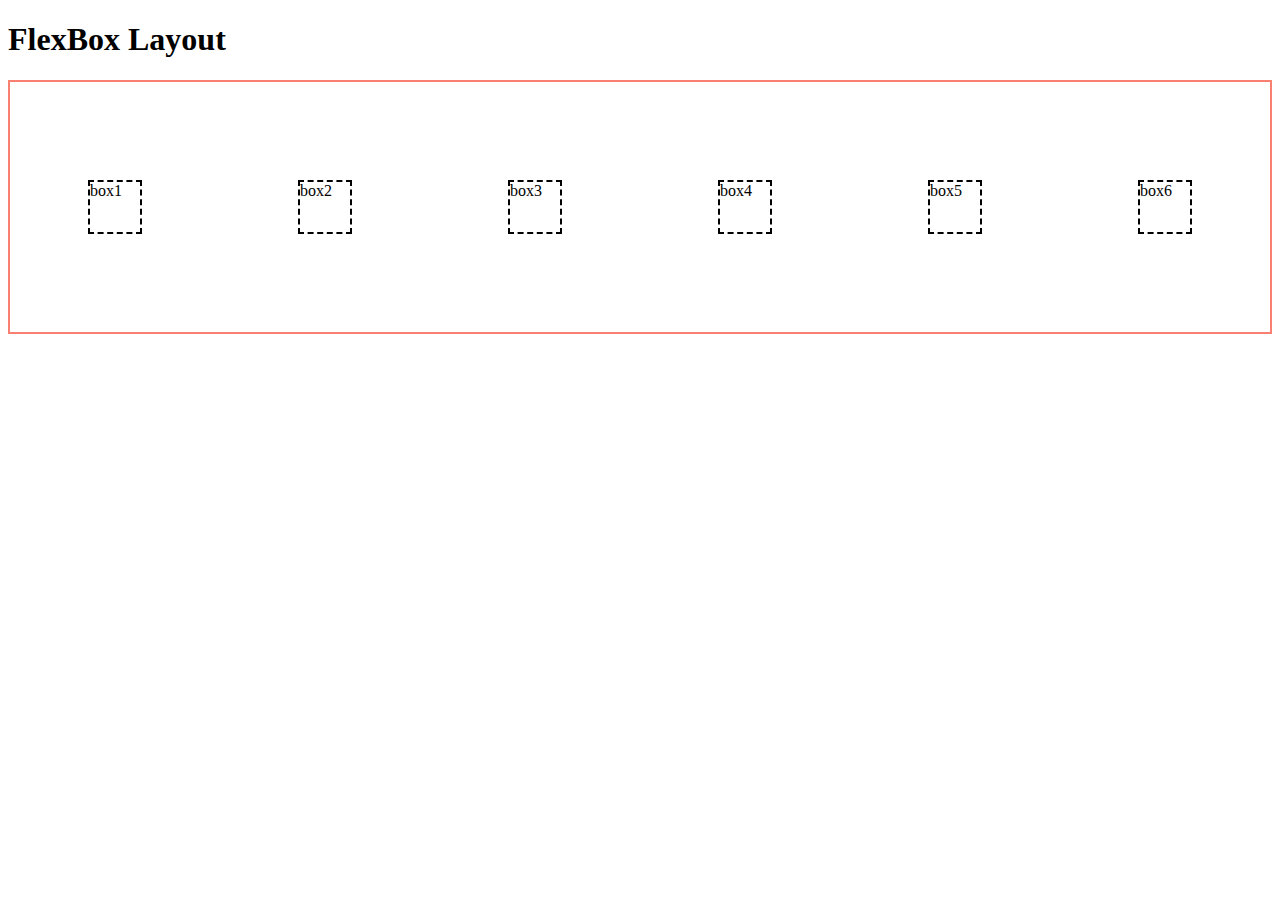
<file: index.html>
<!DOCTYPE html>
<html lang="en">
<head>
    <meta charset="UTF-8">
    <meta name="viewport" content="width=device-width, initial-scale=1.0">
    <title>FlexBox</title>
    <style>
        .container{
            height: 250px;
            border: 2px solid salmon;
            display: flex;
            justify-content: space-around;
            align-items: center;
            flex-wrap: wrap;
        }
        .box{
            width: 50px;
            height: 50px;
            border: 2px dashed black;
        }
    </style>
</head>
<body>
    <h1>FlexBox Layout</h1>
    <div class="container">
        <div class="box">box1</div>
        <div class="box">box2</div>
        <div class="box">box3</div>
        <div class="box">box4</div>
        <div class="box">box5</div>
        <div class="box">box6</div>
    </div>
</body>
</html>
</file>
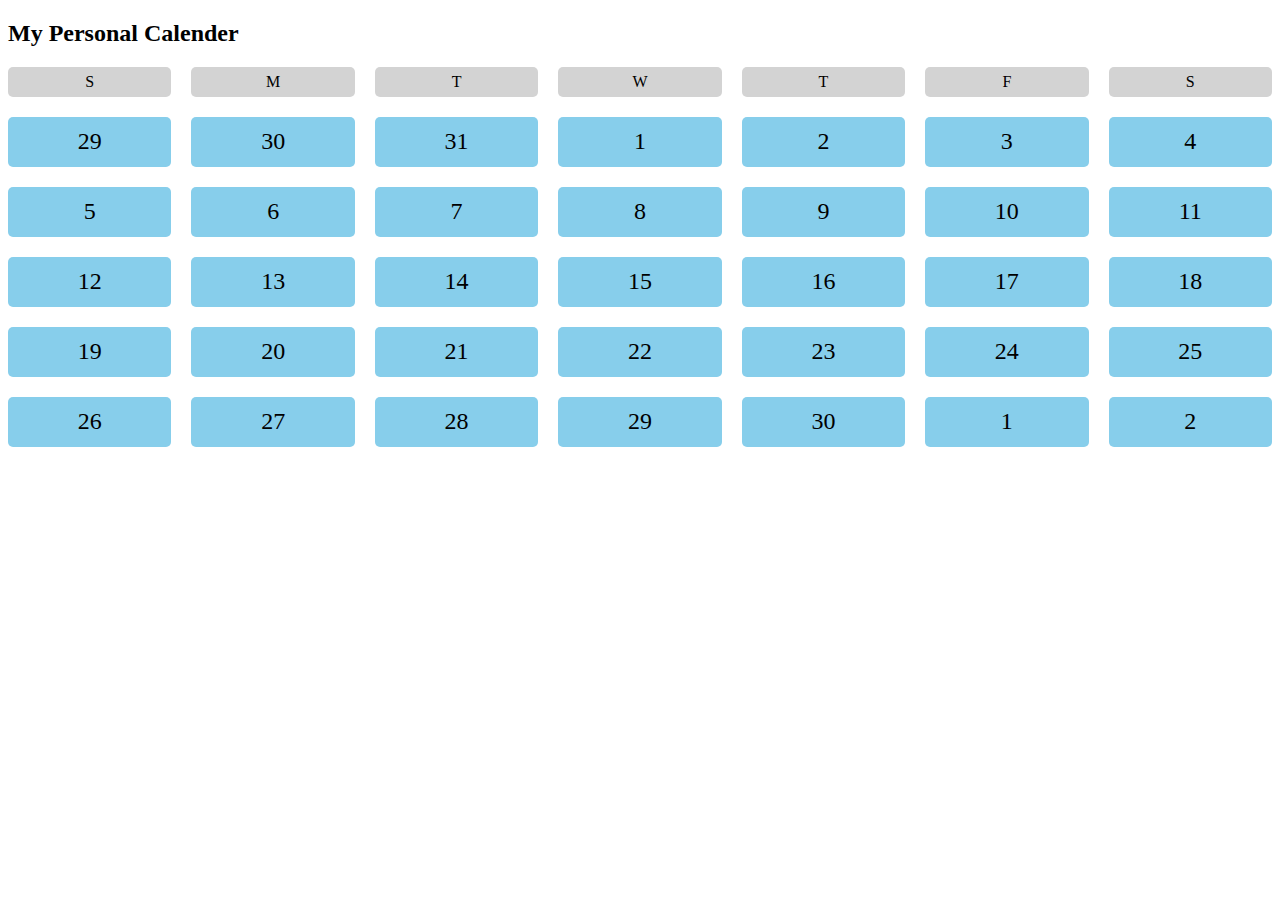
<file: calender.html>
<!DOCTYPE html>
<html lang="en">

<head>
    <meta charset="UTF-8">
    <meta name="viewport" content="width=device-width, initial-scale=1.0">
    <title>Calender</title>
    <style>
        .calender{
            display: grid;
            grid-template-columns: repeat(7,1fr);
            grid-template-rows: 30px repeat(5, 50px);
           row-gap: 20px;
           column-gap: 20px;
        }
        .date, .day{
            background-color: skyblue;
            border-radius: 5px;
            display: flex;
            justify-content: center;
            align-items: center;
            font-size: 1.5em;
        }
        .day{
            background-color: lightgrey;
            font-size: 1em;
        }
    </style>
</head>

<body>
    <h2>My Personal Calender</h2>
    <div class="calender">
        <div class="day">S</div>
        <div class="day">M</div>
        <div class="day">T</div>
        <div class="day">W</div>
        <div class="day">T</div>
        <div class="day">F</div>
        <div class="day">S</div>
        <div class="date">29</div>
        <div class="date">30</div>
        <div class="date">31</div>
        <div class="date">1</div>
        <div class="date">2</div>
        <div class="date">3</div>
        <div class="date">4</div>
        <div class="date">5</div>
        <div class="date">6</div>
        <div class="date">7</div>
        <div class="date">8</div>
        <div class="date">9</div>
        <div class="date">10</div>
        <div class="date">11</div>
        <div class="date">12</div>
        <div class="date">13</div>
        <div class="date">14</div>
        <div class="date">15</div>
        <div class="date">16</div>
        <div class="date">17</div>
        <div class="date">18</div>
        <div class="date">19</div>
        <div class="date">20</div>
        <div class="date">21</div>
        <div class="date">22</div>
        <div class="date">23</div>
        <div class="date">24</div>
        <div class="date">25</div>
        <div class="date">26</div>
        <div class="date">27</div>
        <div class="date">28</div>
        <div class="date">29</div>
        <div class="date">30</div>
        <div class="date">1</div>
        <div class="date">2</div>
    </div>
</body>

</html>
</file>
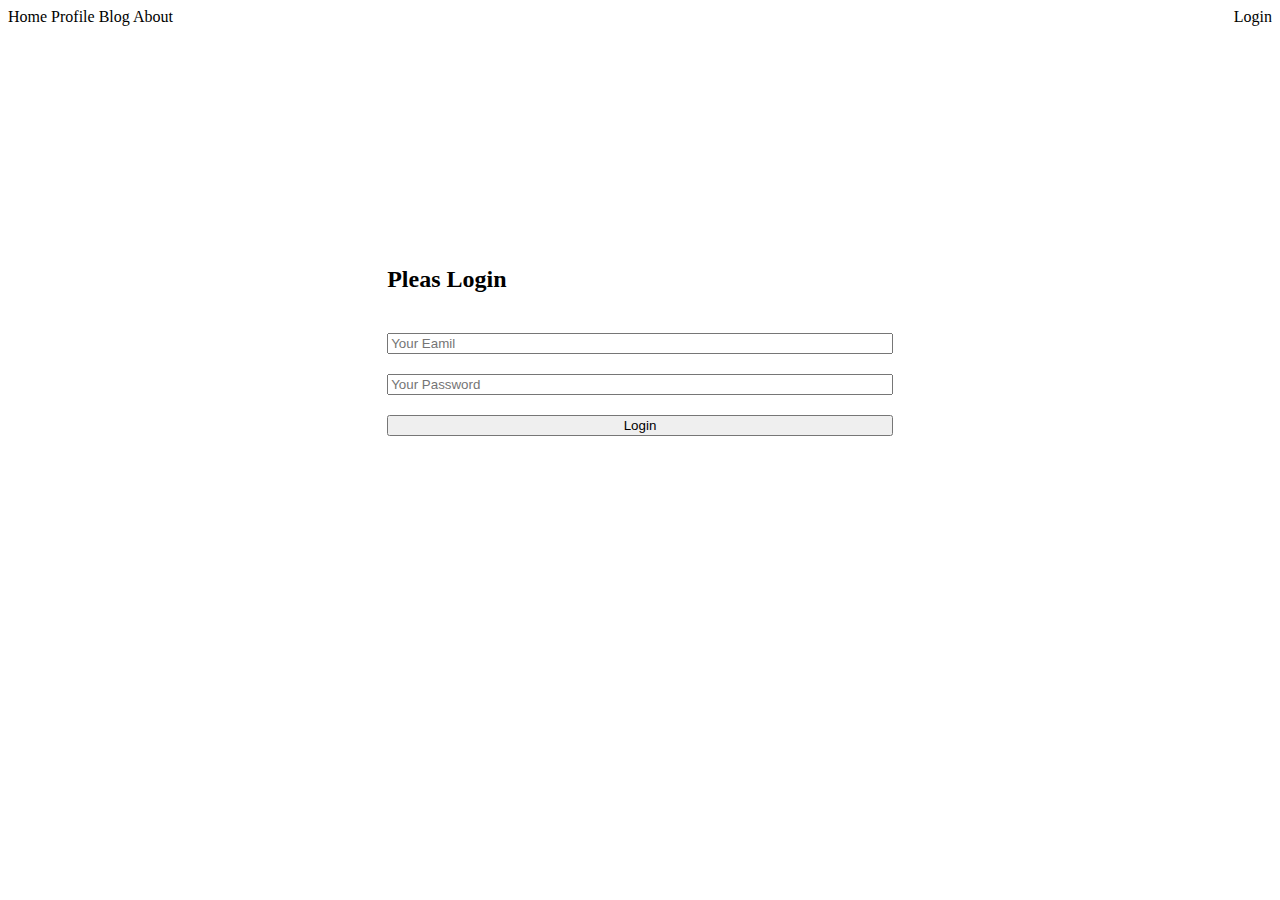
<file: from.html>
<!DOCTYPE html>
<html lang="en">
<head>
    <meta charset="UTF-8">
    <meta name="viewport" content="width=device-width, initial-scale=1.0">
    <title>Form</title>
    <style>
        nav{
            display: flex;
            justify-content: space-between;
        }
        nav a{
            text-decoration: none;
            color: black;
        }
        .form-container{
            display: flex;
            justify-content: center;
            align-items: center;
            height: 70vh;
            /* border: 2px solid black; */
        }
        .login-form{
            display: flex;
            flex-direction: column;
            justify-content: center;
            width: 40%;
            /* border: 2px solid black; */
        }
        .login-form input{
            margin-top: 20px;
        }
    </style>
</head>
<body>
    <nav>
        <div>
        <a href="">Home</a>
        <a href="">Profile</a>
        <a href="">Blog</a>
        <a href="">About</a>
        </div>
        <a href="">Login</a>
    </nav>
    <section class="form-container">
        <form class="login-form">
            <h2>Pleas Login</h2>
            <input type="email" name="" id="" placeholder="Your Eamil" required>
            <input type="password" name="" id="" placeholder="Your Password" required>
            <input type="submit" value="Login">
        </form>
    </section>
</body>
</html>
</file>
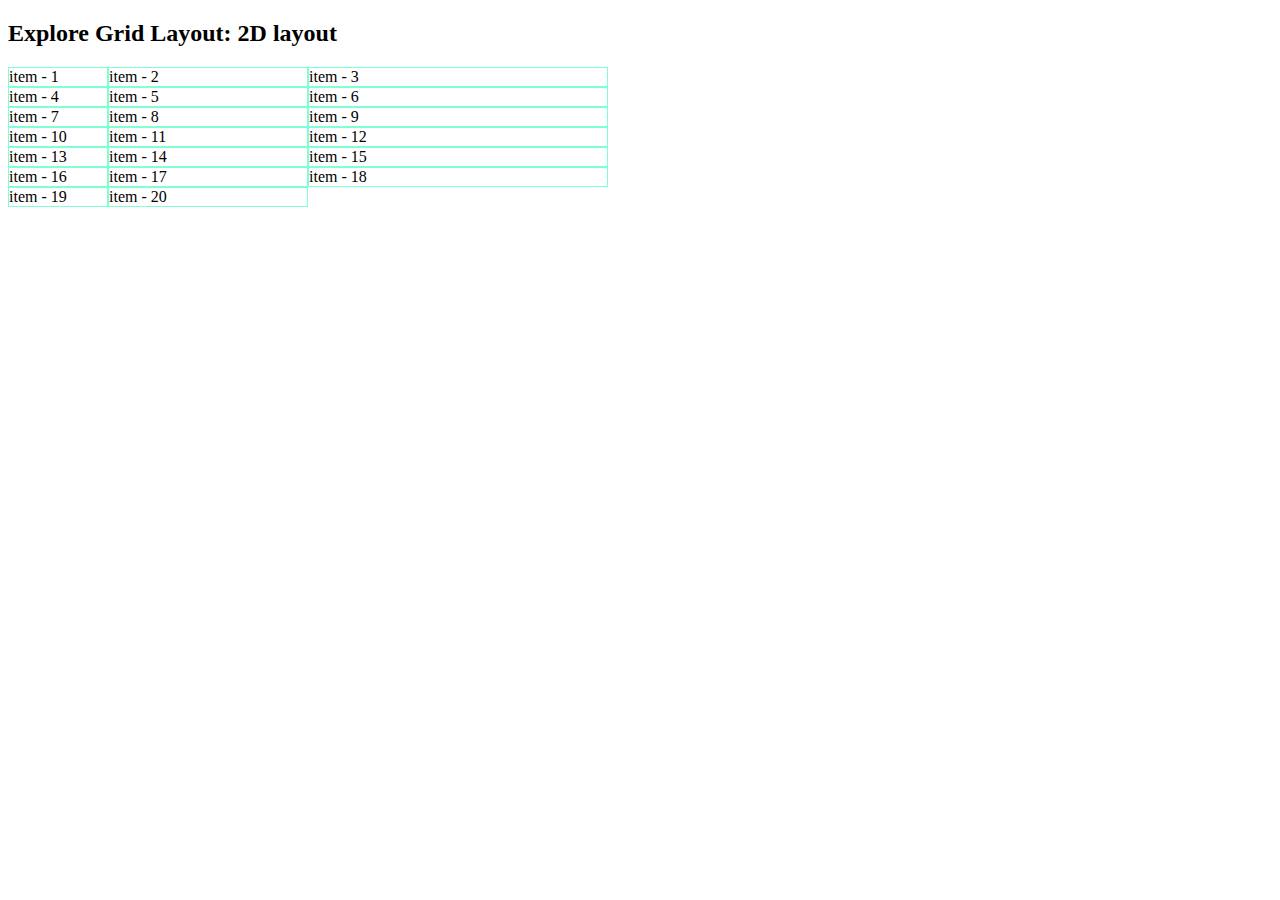
<file: grid.html>
<!DOCTYPE html>
<html lang="en">
<head>
    <meta charset="UTF-8">
    <meta name="viewport" content="width=device-width, initial-scale=1.0">
    <title>Grid Layout</title>
    <style>
        .div-container{
            display: grid;
            /* grid-template-columns: 150px 150px 150px 150px ; */
            /* grid-template-columns: repeat(3, 150px) 200px; */
            /* grid-template-columns: repeat(4, 1fr) 2fr; */
            grid-template-columns: 100px 200px 300px;
            /* justify-content: space-evenly; */
        }
        .item{
            border: 1px solid aquamarine;
        }
    </style>
</head>
<body>
    <h2>Explore Grid Layout: 2D layout</h2>
    <div class="div-container">
        <div class="item">item - 1</div>
        <div class="item">item - 2</div>
        <div class="item">item - 3</div>
        <div class="item">item - 4</div>
        <div class="item">item - 5</div>
        <div class="item">item - 6</div>
        <div class="item">item - 7</div>
        <div class="item">item - 8</div>
        <div class="item">item - 9</div>
        <div class="item">item - 10</div>
        <div class="item">item - 11</div>
        <div class="item">item - 12</div>
        <div class="item">item - 13</div>
        <div class="item">item - 14</div>
        <div class="item">item - 15</div>
        <div class="item">item - 16</div>
        <div class="item">item - 17</div>
        <div class="item">item - 18</div>
        <div class="item">item - 19</div>
        <div class="item">item - 20</div>
    </div>
</body>
</html>
</file>
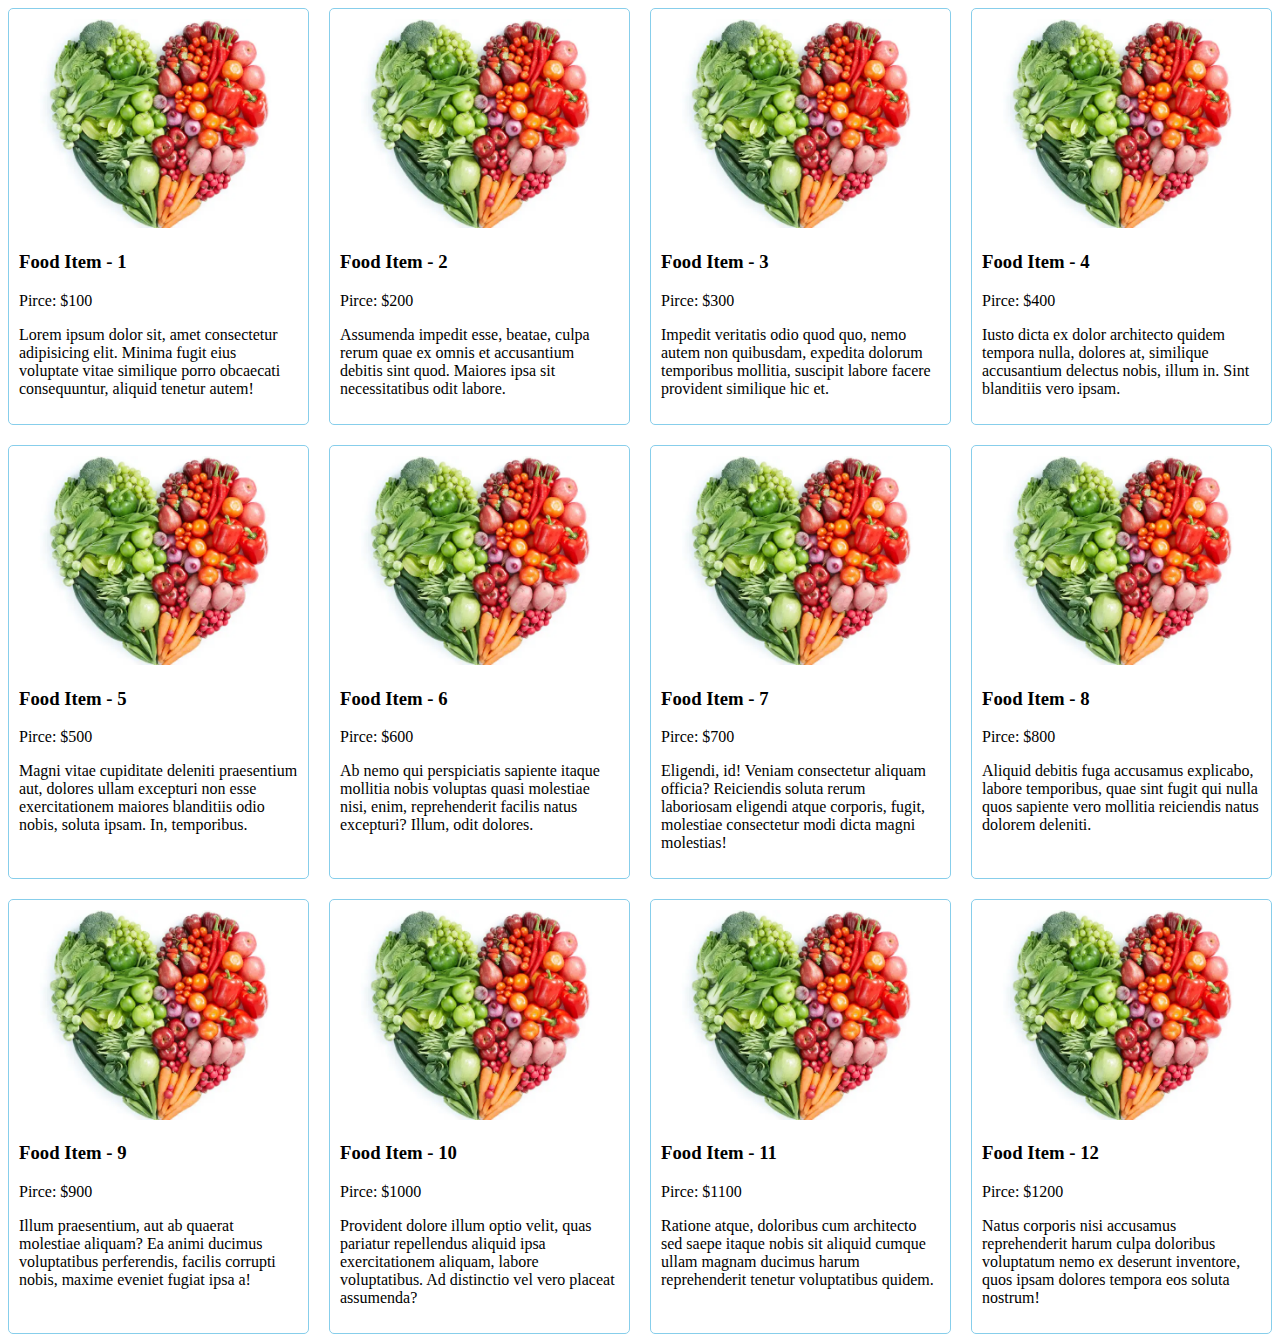
<file: media.html>
<!DOCTYPE html>
<html lang="en">

<head>
    <meta charset="UTF-8">
    <meta name="viewport" content="width=device-width, initial-scale=1.0">
    <title>Media</title>
    <style>
        .container{
            display: grid;
            grid-template-columns: repeat(4, 1fr);
            gap: 20px;
        }
        .food{
            border: 1px solid skyblue;
            border-radius: 5px;
            padding: 10px;
        }
        .food img{
            width: 100%;
        }
        /* simpol media queri */
        @media screen and (max-width: 576px) {
            .container{
                grid-template-columns: repeat(1, 1fr);
            }
        }
            
    </style>
</head>

<body>
    <!-- .container>.food*12>img[src="Images/healthy-011636373981.webp"]+h3{Food Item - $}+p{Pirce: /$$00}+p>lorem20 -->
    <div class="container">
        <div class="food">
            <img src="Images/healthy-011636373981.webp" alt="">
            <h3>Food Item - 1</h3>
            <p>Pirce: $100</p>
            <p>Lorem ipsum dolor sit, amet consectetur adipisicing elit. Minima fugit eius voluptate vitae similique porro obcaecati consequuntur, aliquid tenetur autem!</p>
        </div>
        <div class="food">
            <img src="Images/healthy-011636373981.webp" alt="">
            <h3>Food Item - 2</h3>
            <p>Pirce: $200</p>
            <p>Assumenda impedit esse, beatae, culpa rerum quae ex omnis et accusantium debitis sint quod. Maiores ipsa sit necessitatibus odit labore.</p>
        </div>
        <div class="food">
            <img src="Images/healthy-011636373981.webp" alt="">
            <h3>Food Item - 3</h3>
            <p>Pirce: $300</p>
            <p>Impedit veritatis odio quod quo, nemo autem non quibusdam, expedita dolorum temporibus mollitia, suscipit labore facere provident similique hic et.</p>
        </div>
        <div class="food">
            <img src="Images/healthy-011636373981.webp" alt="">
            <h3>Food Item - 4</h3>
            <p>Pirce: $400</p>
            <p>Iusto dicta ex dolor architecto quidem tempora nulla, dolores at, similique accusantium delectus nobis, illum in. Sint blanditiis vero ipsam.</p>
        </div>
        <div class="food">
            <img src="Images/healthy-011636373981.webp" alt="">
            <h3>Food Item - 5</h3>
            <p>Pirce: $500</p>
            <p>Magni vitae cupiditate deleniti praesentium aut, dolores ullam excepturi non esse exercitationem maiores blanditiis odio nobis, soluta ipsam. In, temporibus.</p>
        </div>
        <div class="food">
            <img src="Images/healthy-011636373981.webp" alt="">
            <h3>Food Item - 6</h3>
            <p>Pirce: $600</p>
            <p>Ab nemo qui perspiciatis sapiente itaque mollitia nobis voluptas quasi molestiae nisi, enim, reprehenderit facilis natus excepturi? Illum, odit dolores.</p>
        </div>
        <div class="food">
            <img src="Images/healthy-011636373981.webp" alt="">
            <h3>Food Item - 7</h3>
            <p>Pirce: $700</p>
            <p>Eligendi, id! Veniam consectetur aliquam officia? Reiciendis soluta rerum laboriosam eligendi atque corporis, fugit, molestiae consectetur modi dicta magni molestias!</p>
        </div>
        <div class="food">
            <img src="Images/healthy-011636373981.webp" alt="">
            <h3>Food Item - 8</h3>
            <p>Pirce: $800</p>
            <p>Aliquid debitis fuga accusamus explicabo, labore temporibus, quae sint fugit qui nulla quos sapiente vero mollitia reiciendis natus dolorem deleniti.</p>
        </div>
        <div class="food">
            <img src="Images/healthy-011636373981.webp" alt="">
            <h3>Food Item - 9</h3>
            <p>Pirce: $900</p>
            <p>Illum praesentium, aut ab quaerat molestiae aliquam? Ea animi ducimus voluptatibus perferendis, facilis corrupti nobis, maxime eveniet fugiat ipsa a!</p>
        </div>
        <div class="food">
            <img src="Images/healthy-011636373981.webp" alt="">
            <h3>Food Item - 10</h3>
            <p>Pirce: $1000</p>
            <p>Provident dolore illum optio velit, quas pariatur repellendus aliquid ipsa exercitationem aliquam, labore voluptatibus. Ad distinctio vel vero placeat assumenda?</p>
        </div>
        <div class="food">
            <img src="Images/healthy-011636373981.webp" alt="">
            <h3>Food Item - 11</h3>
            <p>Pirce: $1100</p>
            <p>Ratione atque, doloribus cum architecto sed saepe itaque nobis sit aliquid cumque ullam magnam ducimus harum reprehenderit tenetur voluptatibus quidem.</p>
        </div>
        <div class="food">
            <img src="Images/healthy-011636373981.webp" alt="">
            <h3>Food Item - 12</h3>
            <p>Pirce: $1200</p>
            <p>Natus corporis nisi accusamus reprehenderit harum culpa doloribus voluptatum nemo ex deserunt inventore, quos ipsam dolores tempora eos soluta nostrum!</p>
        </div>
    </div>
</body>

</html>
</file>
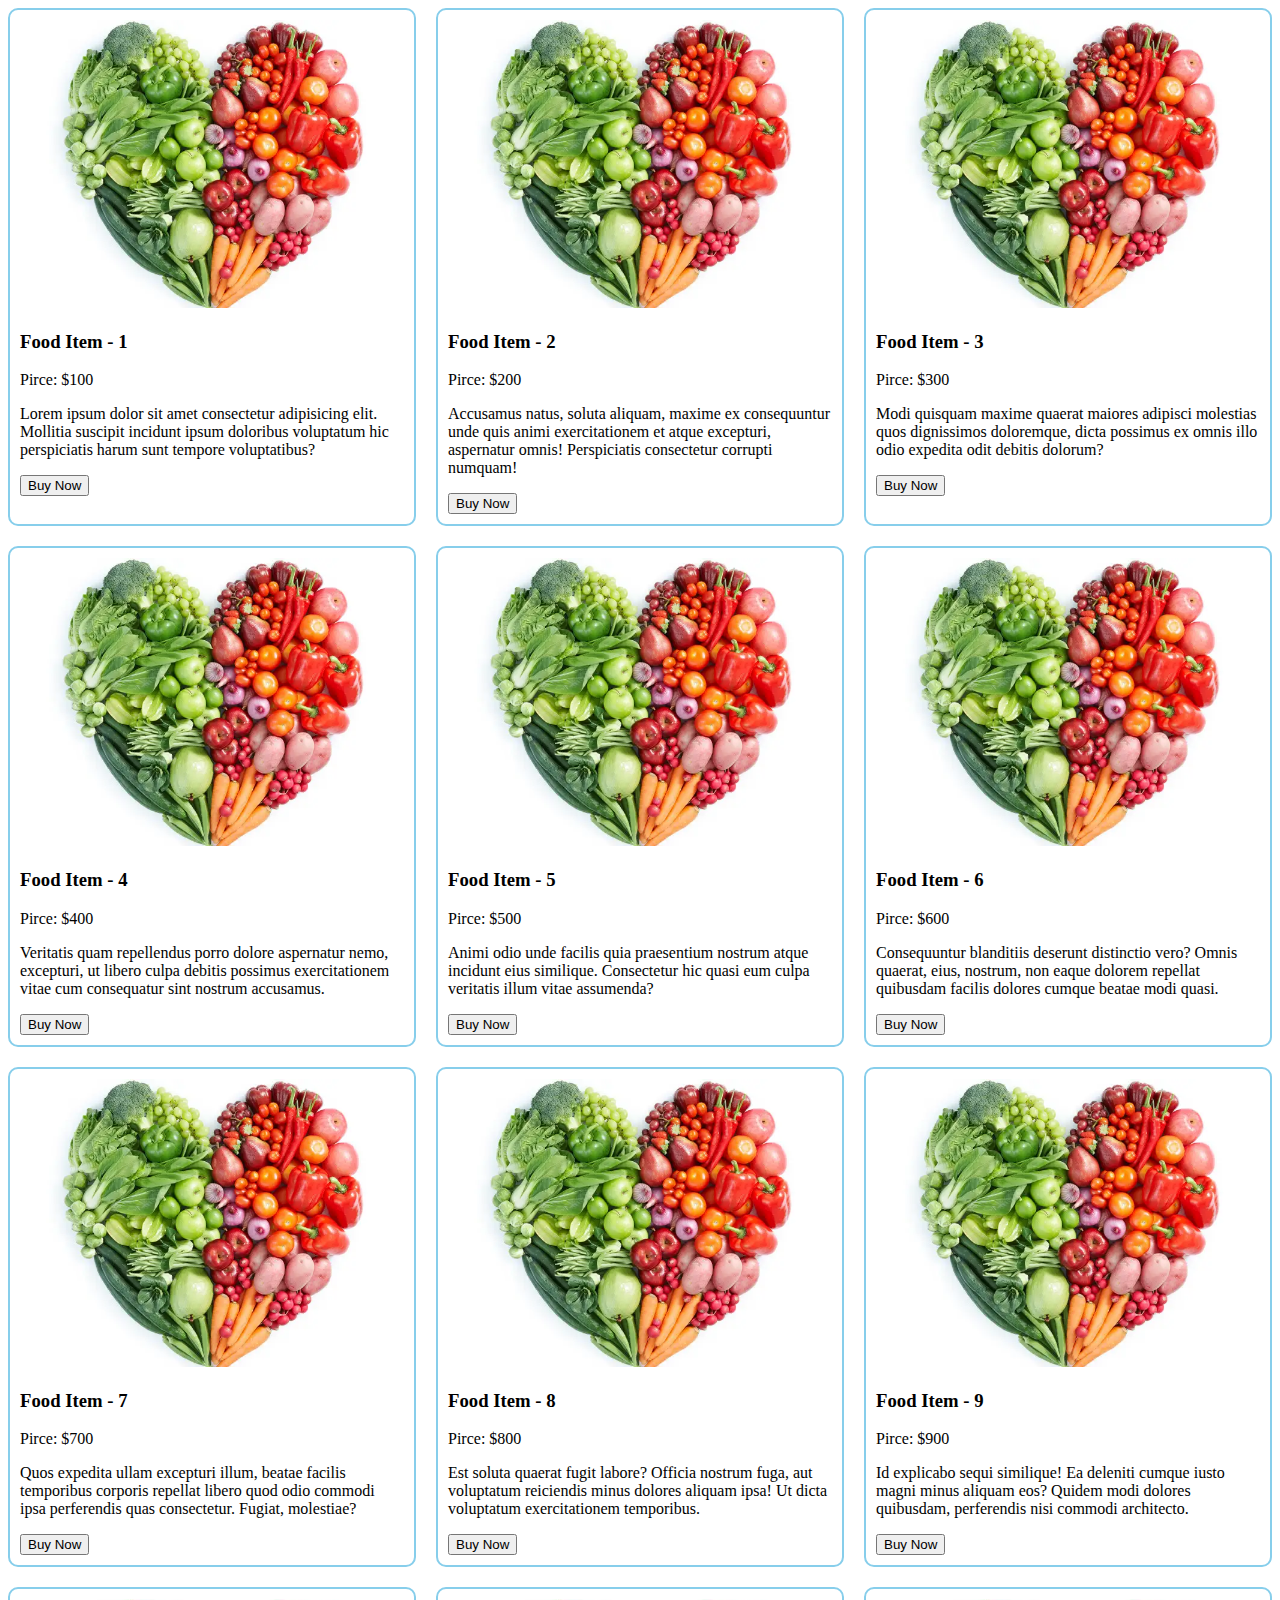
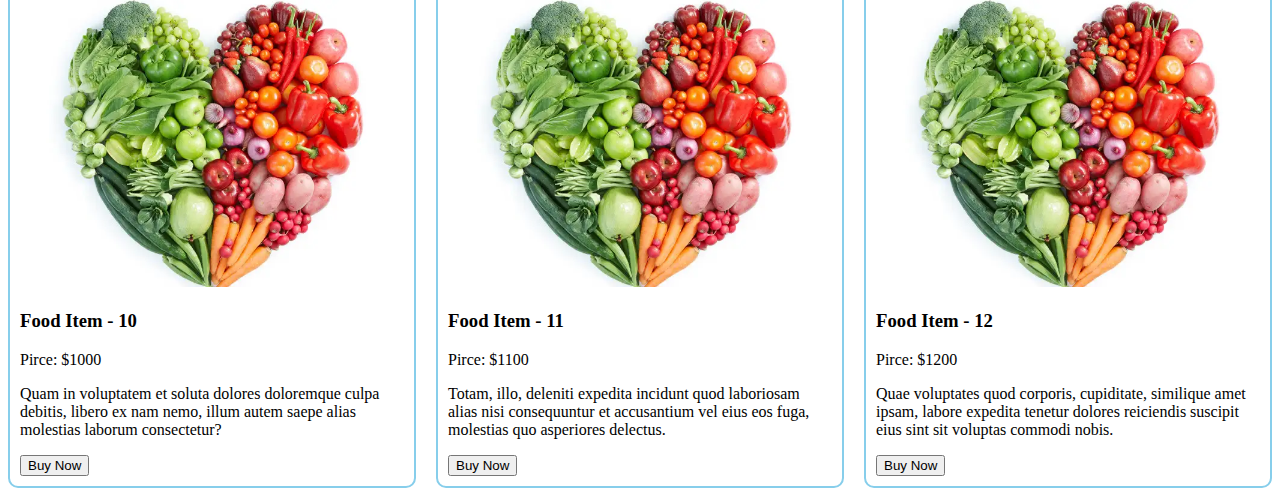
<file: media_query.html>
<!DOCTYPE html>
<html lang="en">

<head>
    <meta charset="UTF-8">
    <meta name="viewport" content="width=device-width, initial-scale=1.0">
    <title>Media Query</title>
    <style>
        .container{
            display: grid;
            grid-template-columns: repeat(3, 1fr);
            gap: 20px;
        }
        .food{
            border: 2px solid skyblue;
           border-radius: 10px;
           padding: 10px;
        }
        .food img{
            width: 100%;
        }
        /* smaller device */
        @media screen and (max-width: 648px) {
            .container{
                grid-template-columns: repeat(1, 1fr);
            }
        }
        /* mediam device */
       @media screen and (min-width: 649px) and (max-width: 1000px) {
           .container{
            grid-template-columns: repeat(2, 1fr);
           }
       }
    </style>
</head>

<body>
    <div class="container">
        <div class="food">
            <img src="Images/healthy-011636373981.webp" alt="">
            <h3>Food Item - 1</h3>
            <p>Pirce: $100</p>
            <p>Lorem ipsum dolor sit amet consectetur adipisicing elit. Mollitia suscipit incidunt ipsum doloribus voluptatum hic perspiciatis harum sunt tempore voluptatibus?</p>
            <button>Buy Now</button>
        </div>
        <div class="food">
            <img src="Images/healthy-011636373981.webp" alt="">
            <h3>Food Item - 2</h3>
            <p>Pirce: $200</p>
            <p>Accusamus natus, soluta aliquam, maxime ex consequuntur unde quis animi exercitationem et atque excepturi, aspernatur omnis! Perspiciatis consectetur corrupti numquam!</p>
            <button>Buy Now</button>
        </div>
        <div class="food">
            <img src="Images/healthy-011636373981.webp" alt="">
            <h3>Food Item - 3</h3>
            <p>Pirce: $300</p>
            <p>Modi quisquam maxime quaerat maiores adipisci molestias quos dignissimos doloremque, dicta possimus ex omnis illo odio expedita odit debitis dolorum?</p>
            <button>Buy Now</button>
        </div>
        <div class="food">
            <img src="Images/healthy-011636373981.webp" alt="">
            <h3>Food Item - 4</h3>
            <p>Pirce: $400</p>
            <p>Veritatis quam repellendus porro dolore aspernatur nemo, excepturi, ut libero culpa debitis possimus exercitationem vitae cum consequatur sint nostrum accusamus.</p>
            <button>Buy Now</button>
        </div>
        <div class="food">
            <img src="Images/healthy-011636373981.webp" alt="">
            <h3>Food Item - 5</h3>
            <p>Pirce: $500</p>
            <p>Animi odio unde facilis quia praesentium nostrum atque incidunt eius similique. Consectetur hic quasi eum culpa veritatis illum vitae assumenda?</p>
            <button>Buy Now</button>
        </div>
        <div class="food">
            <img src="Images/healthy-011636373981.webp" alt="">
            <h3>Food Item - 6</h3>
            <p>Pirce: $600</p>
            <p>Consequuntur blanditiis deserunt distinctio vero? Omnis quaerat, eius, nostrum, non eaque dolorem repellat quibusdam facilis dolores cumque beatae modi quasi.</p>
            <button>Buy Now</button>
        </div>
        <div class="food">
            <img src="Images/healthy-011636373981.webp" alt="">
            <h3>Food Item - 7</h3>
            <p>Pirce: $700</p>
            <p>Quos expedita ullam excepturi illum, beatae facilis temporibus corporis repellat libero quod odio commodi ipsa perferendis quas consectetur. Fugiat, molestiae?</p>
            <button>Buy Now</button>
        </div>
        <div class="food">
            <img src="Images/healthy-011636373981.webp" alt="">
            <h3>Food Item - 8</h3>
            <p>Pirce: $800</p>
            <p>Est soluta quaerat fugit labore? Officia nostrum fuga, aut voluptatum reiciendis minus dolores aliquam ipsa! Ut dicta voluptatum exercitationem temporibus.</p>
            <button>Buy Now</button>
        </div>
        <div class="food">
            <img src="Images/healthy-011636373981.webp" alt="">
            <h3>Food Item - 9</h3>
            <p>Pirce: $900</p>
            <p>Id explicabo sequi similique! Ea deleniti cumque iusto magni minus aliquam eos? Quidem modi dolores quibusdam, perferendis nisi commodi architecto.</p>
            <button>Buy Now</button>
        </div>
        <div class="food">
            <img src="Images/healthy-011636373981.webp" alt="">
            <h3>Food Item - 10</h3>
            <p>Pirce: $1000</p>
            <p>Quam in voluptatem et soluta dolores doloremque culpa debitis, libero ex nam nemo, illum autem saepe alias molestias laborum consectetur?</p>
            <button>Buy Now</button>
        </div>
        <div class="food">
            <img src="Images/healthy-011636373981.webp" alt="">
            <h3>Food Item - 11</h3>
            <p>Pirce: $1100</p>
            <p>Totam, illo, deleniti expedita incidunt quod laboriosam alias nisi consequuntur et accusantium vel eius eos fuga, molestias quo asperiores delectus.</p>
            <button>Buy Now</button>
        </div>
        <div class="food">
            <img src="Images/healthy-011636373981.webp" alt="">
            <h3>Food Item - 12</h3>
            <p>Pirce: $1200</p>
            <p>Quae voluptates quod corporis, cupiditate, similique amet ipsam, labore expedita tenetur dolores reiciendis suscipit eius sint sit voluptas commodi nobis.</p>
            <button>Buy Now</button>
        </div>
    </div>
</body>

</html>
</file>
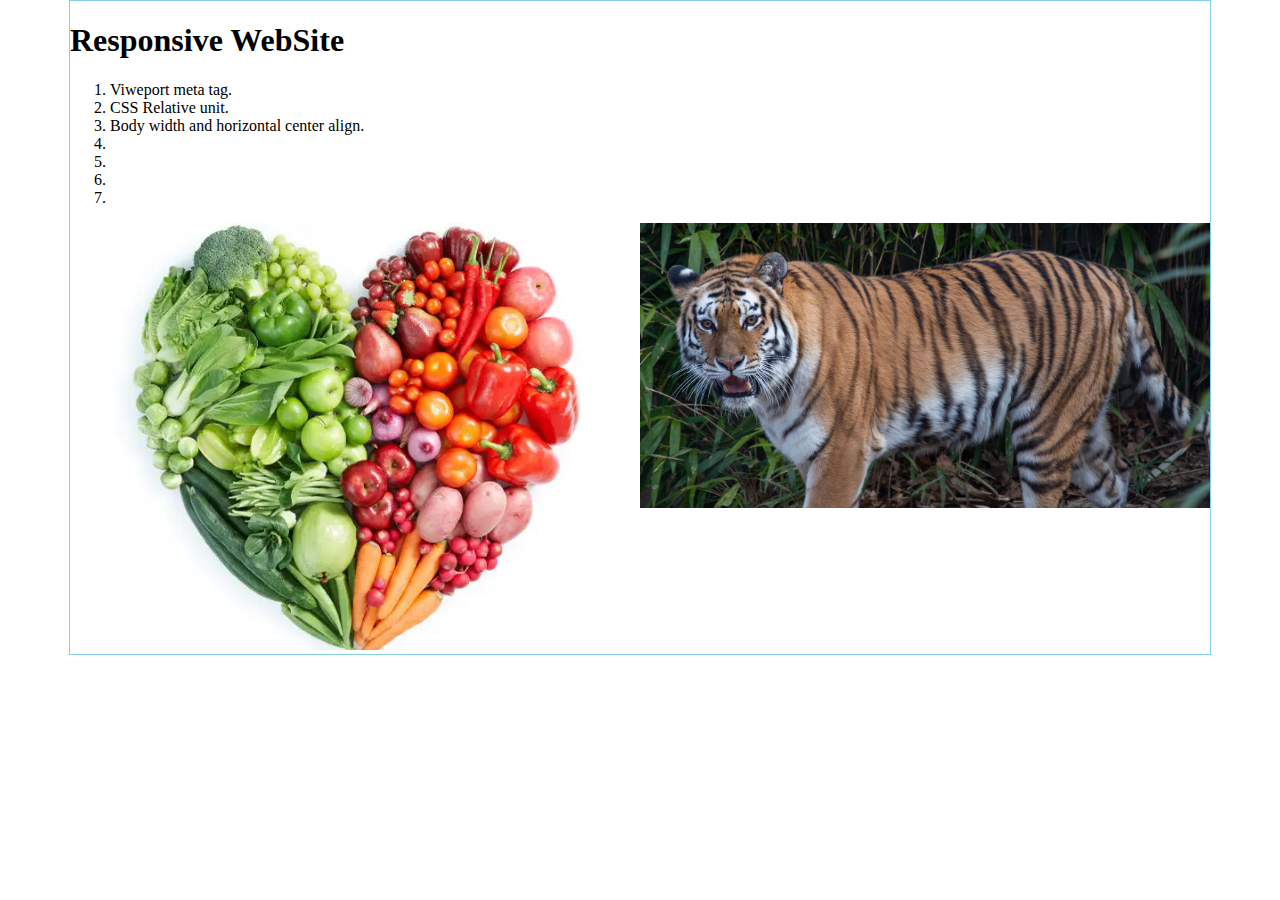
<file: responsive.html>
<!DOCTYPE html>
<html lang="en">

<head>
    <meta charset="UTF-8">
    <meta name="viewport" content="width=device-width, initial-scale=1.0">
    <title>Responsive WebSite</title>
    <style>
        body{
            border: 1px solid skyblue;
            max-width: 1140px;
            margin: 0 auto;
        }
        .image-container{
            display: flex;
        }
        .image-container div{
            width: 50%;
        }
        .image-container img{
            width: 100%;
        }
        @media screen and (max-width: 648px) {
            .image-container{
                flex-direction: column-reverse;
            }
            .image-container div{
                width: 100%;
            }
        }
    </style>
</head>

<body>
    <header>
        <h1>Responsive WebSite</h1>
        <ol>
            <li>Viweport meta tag.</li>
            <li>CSS Relative unit.</li>
            <li>Body width and horizontal center align.</li>
            <li></li>
            <li></li>
            <li></li>
            <li></li>
        </ol>
    </header>
    <main>
        <div class="image-container">
            <div>
                <img src="Images/healthy-011636373981.webp" alt="">
            </div>
            <div>
                <img src="Images/20190226-bridgetisrael08.jpg" alt="">
            </div>
        </div>
    </main>
</body>

</html>
</file>
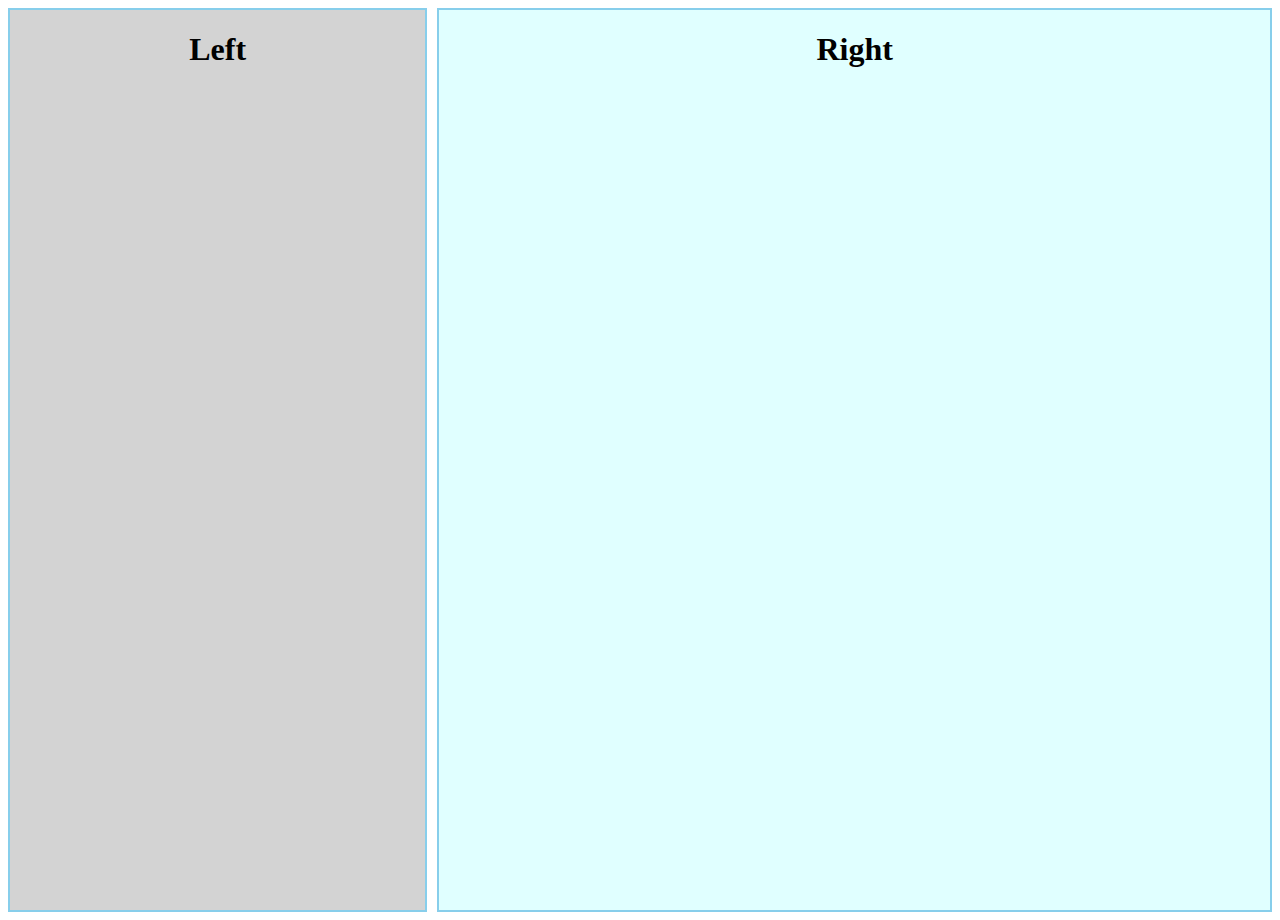
<file: task_1.html>
<!DOCTYPE html>
<html lang="en">

<head>
    <meta charset="UTF-8">
    <meta name="viewport" content="width=device-width, initial-scale=1.0">
    <title>Task_1</title>
    <style>
        .container{
            display: flex;
            justify-content: center;
            text-align: center;
            gap: 10px;
        }
        .div_1{
            width: 640px;
            height: 100vh;
            border: 2px solid skyblue;
            background-color: lightgray;
        }
        .div_2{
            width: 1280px;
            height: 100vh;
            border: 2px solid skyblue;
            background-color: lightcyan;
        }
        @media screen and (max-width: 640px) {
            .container{
                display: flex;
                flex-direction: column;
            }
            .div_1{
                height: 20vh;
                width: 100%;
            }
            .div_2{
                height: 80vh;
                width: 100%;
            }

        }
    </style>
</head>

<body>
    <main>
        <div class="container">
            <div class="div_1">
                <h1>Left</h1>
              </div>
              <div class="div_2">
                 <h1>Right</h1>
              </div>
        </div>
    </main>
</body>

</html>
</file>
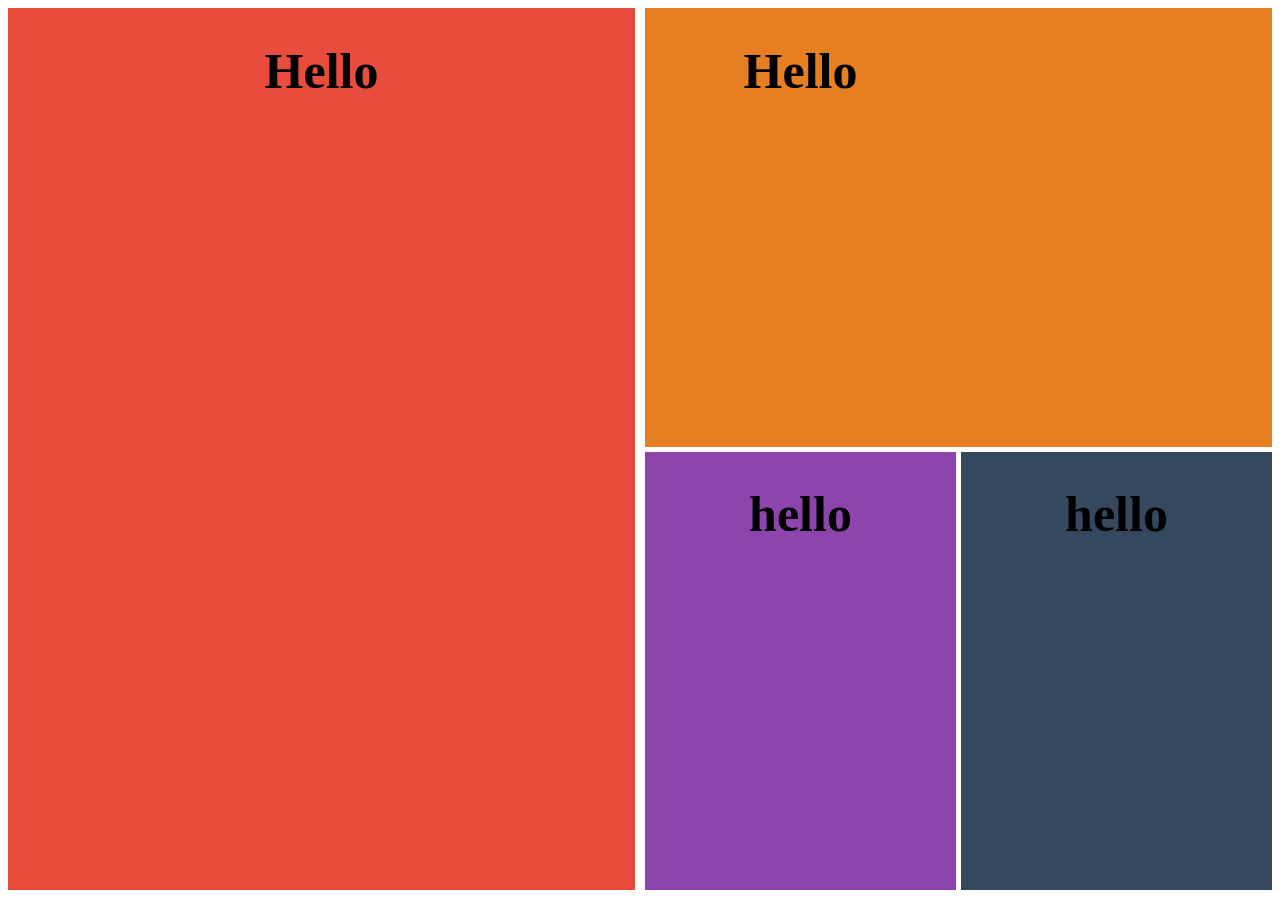
<file: task_2.html>
<!DOCTYPE html>
<html lang="en">

<head>
    <meta charset="UTF-8">
    <meta name="viewport" content="width=device-width, initial-scale=1.0">
    <title>Task_2</title>
    <link rel="stylesheet" href="styles/style.css">
</head>

<body> 
    <div class="parent">
        <div class="children_1">
            <h1>Hello</h1>
        </div>
        <div class="parent-2">
            <div class="children_2">
               <h1>Hello</h1>
            </div>
            <div class="children_2 class">
                <div class="box_1">
                    <h1>hello</h1>
                 </div>
                 <div class="box_2">
                     <h1>hello</h1>
                 </div>
            </div>
        </div>
    </div>
</body>

</html>
</file>
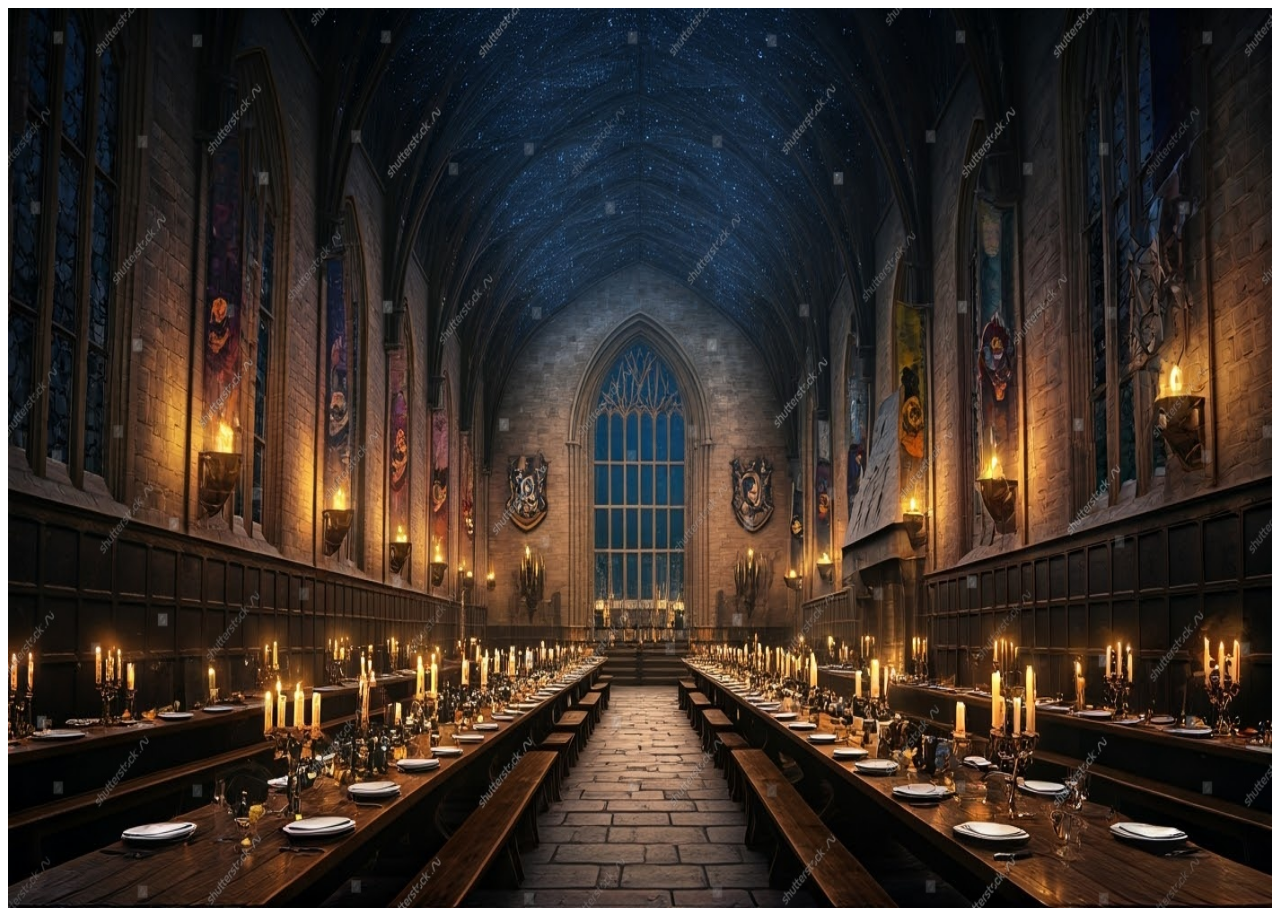
<file: task_3.html>
<!DOCTYPE html>
<html lang="en">

<head>
    <meta charset="UTF-8">
    <meta name="viewport" content="width=device-width, initial-scale=1.0">
    <title>Task_3</title>
    <link rel="stylesheet" href="styles/style_2.css">
</head>

<body>
    <div>
        <img src="Images/stock-photo-please-design-a-background-of-hogwarts-great-hall-with-floating-candle-lights-with-dimensions-2557276439.jpg" alt="">
    </div>
</body>

</html>
</file>
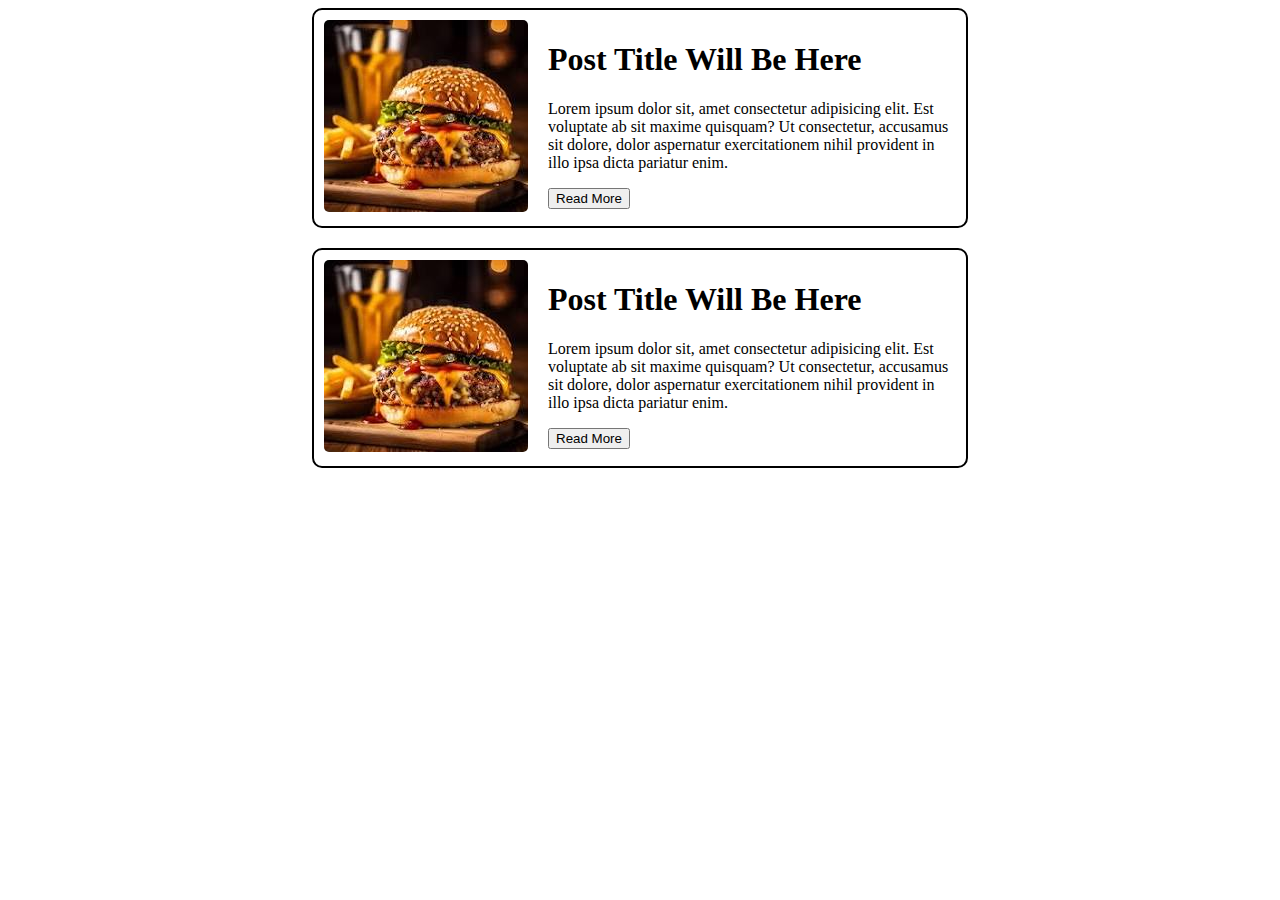
<file: task_4.html>
<!DOCTYPE html>
<html lang="en">

<head>
    <meta charset="UTF-8">
    <meta name="viewport" content="width=device-width, initial-scale=1.0">
    <title>Task_4</title>
    <link rel="stylesheet" href="styles/style_4.css">
</head>

<body>
    <section>
        <div class="card-container">
            <div class="first-card">
                <div>
                    <img src="Images/download.jpg" alt="">
                </div>
                <div class="crad-title-container">
                    <h1 class="card-title">Post Title Will Be Here</h1>
                    <p class="crad-description">Lorem ipsum dolor sit, amet consectetur adipisicing elit. Est voluptate ab sit maxime quisquam? Ut consectetur, accusamus sit dolore, dolor aspernatur exercitationem nihil provident in illo ipsa dicta pariatur enim.</p>
                    <button>Read More</button>
                </div>
            </div>
            <div class="first-card">
                <div>
                    <img src="Images/download.jpg" alt="">
                </div>
                <div class="crad-title-container">
                    <h1 class="card-title">Post Title Will Be Here</h1>
                    <p class="crad-description">Lorem ipsum dolor sit, amet consectetur adipisicing elit. Est voluptate ab sit maxime quisquam? Ut consectetur, accusamus sit dolore, dolor aspernatur exercitationem nihil provident in illo ipsa dicta pariatur enim.</p>
                    <button>Read More</button>
                </div>
            </div>
        </div>
    </section>
</body>

</html>
</file>
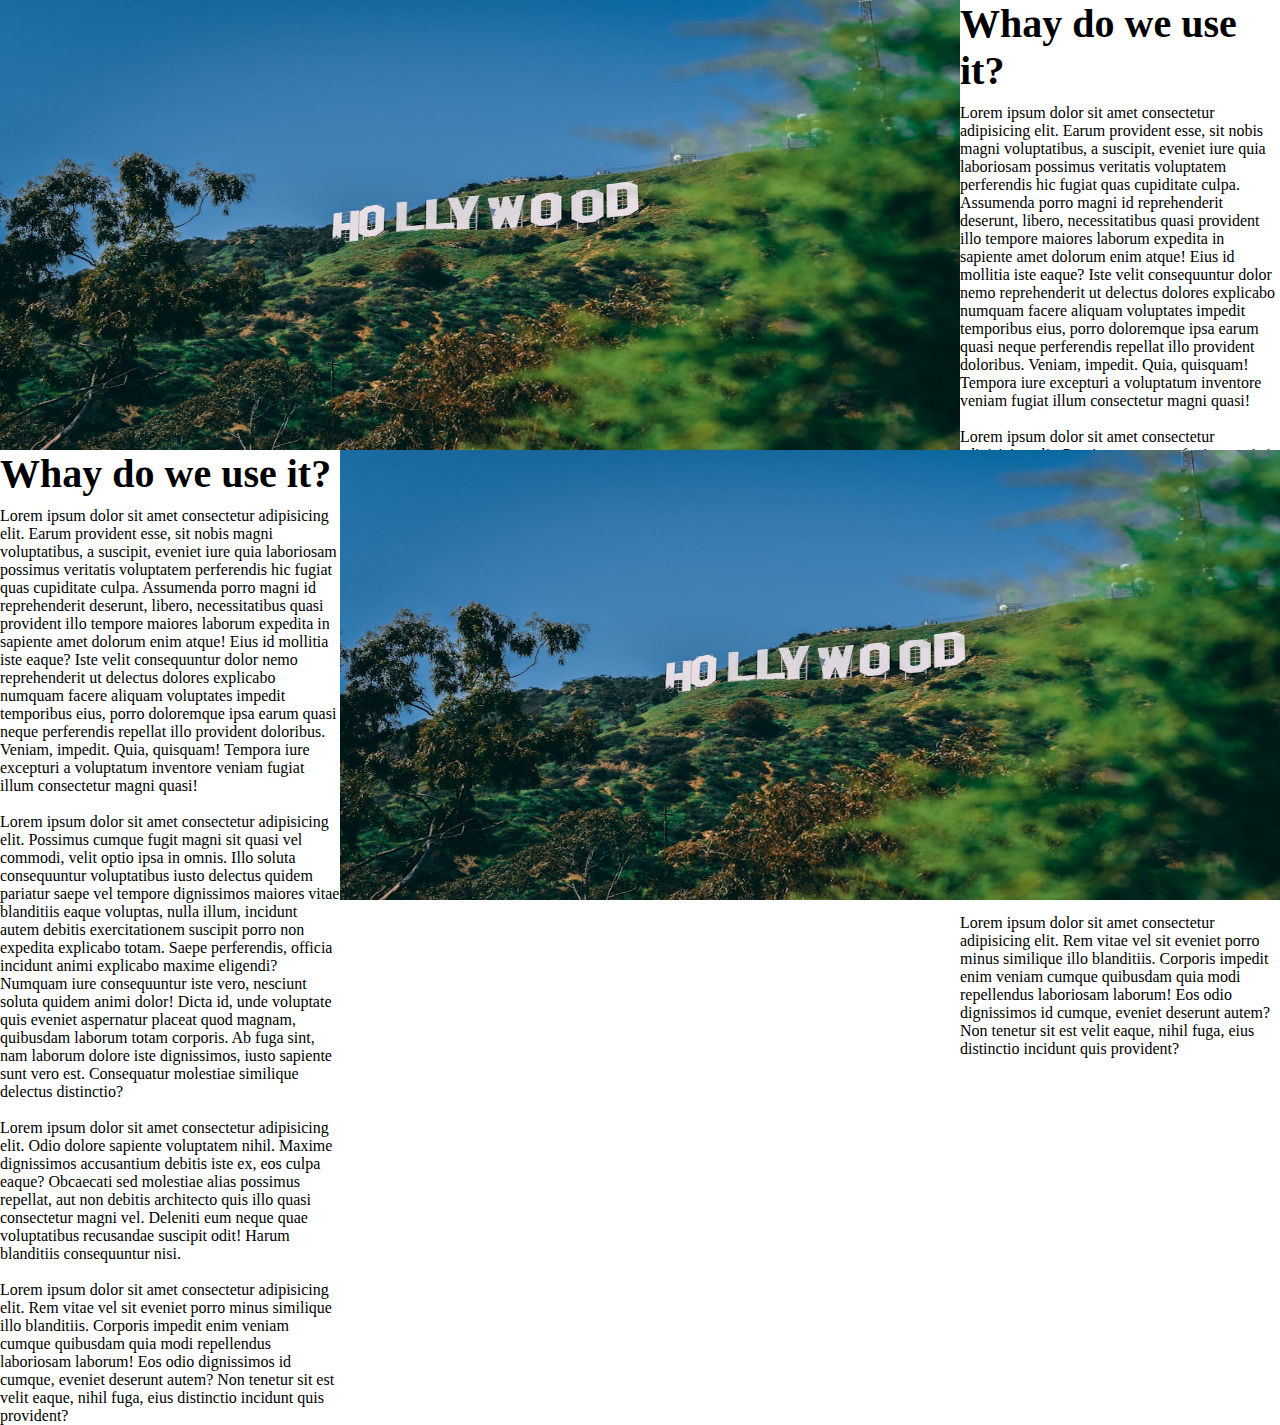
<file: task_5.html>
<!DOCTYPE html>
<html lang="en">

<head>
    <meta charset="UTF-8">
    <meta name="viewport" content="width=device-width, initial-scale=1.0">
    <title>Task_5</title>
    <link rel="stylesheet" href="styles/style_5.css">
</head>

<body>
    <section class="section">
        <div class="box-container">
            <div class="img-1">
                <img class="img-1" src="Images/pexels-photo-2695679.jpeg" alt="">
            </div>
            <div class="box-title-container">
                <h1 class="box-title">Whay do we use it?</h1>
                <p class="box-description">Lorem ipsum dolor sit amet consectetur adipisicing elit. Earum provident esse, sit nobis magni voluptatibus, a suscipit, eveniet iure quia laboriosam possimus veritatis voluptatem perferendis hic fugiat quas cupiditate culpa. Assumenda porro magni id reprehenderit deserunt, libero, necessitatibus quasi provident illo tempore maiores laborum expedita in sapiente amet dolorum enim atque! Eius id mollitia iste eaque? Iste velit consequuntur dolor nemo reprehenderit ut delectus dolores explicabo numquam facere aliquam voluptates impedit temporibus eius, porro doloremque ipsa earum quasi neque perferendis repellat illo provident doloribus. Veniam, impedit. Quia, quisquam! Tempora iure excepturi a voluptatum inventore veniam fugiat illum consectetur magni quasi!</p><br>
                <p>Lorem ipsum dolor sit amet consectetur adipisicing elit. Possimus cumque fugit magni sit quasi vel commodi, velit optio ipsa in omnis. Illo soluta consequuntur voluptatibus iusto delectus quidem pariatur saepe vel tempore dignissimos maiores vitae blanditiis eaque voluptas, nulla illum, incidunt autem debitis exercitationem suscipit porro non expedita explicabo totam. Saepe perferendis, officia incidunt animi explicabo maxime eligendi? Numquam iure consequuntur iste vero, nesciunt soluta quidem animi dolor! Dicta id, unde voluptate quis eveniet aspernatur placeat quod magnam, quibusdam laborum totam corporis. Ab fuga sint, nam laborum dolore iste dignissimos, iusto sapiente sunt vero est. Consequatur molestiae similique delectus distinctio?</p><br>
                <p>Lorem ipsum dolor sit amet consectetur adipisicing elit. Odio dolore sapiente voluptatem nihil. Maxime dignissimos accusantium debitis iste ex, eos culpa eaque? Obcaecati sed molestiae alias possimus repellat, aut non debitis architecto quis illo quasi consectetur magni vel. Deleniti eum neque quae voluptatibus recusandae suscipit odit! Harum blanditiis consequuntur nisi.</p><br>
                <p>Lorem ipsum dolor sit amet consectetur adipisicing elit. Rem vitae vel sit eveniet porro minus similique illo blanditiis. Corporis impedit enim veniam cumque quibusdam quia modi repellendus laboriosam laborum! Eos odio dignissimos id cumque, eveniet deserunt autem? Non tenetur sit est velit eaque, nihil fuga, eius distinctio incidunt quis provident?</p>
            </div>
        </div>
        <div class="box-container2">
            <div class="box-title-container2">
                <h1 class="box-title">Whay do we use it?</h1>
                <p class="box-description">Lorem ipsum dolor sit amet consectetur adipisicing elit. Earum provident esse, sit nobis magni voluptatibus, a suscipit, eveniet iure quia laboriosam possimus veritatis voluptatem perferendis hic fugiat quas cupiditate culpa. Assumenda porro magni id reprehenderit deserunt, libero, necessitatibus quasi provident illo tempore maiores laborum expedita in sapiente amet dolorum enim atque! Eius id mollitia iste eaque? Iste velit consequuntur dolor nemo reprehenderit ut delectus dolores explicabo numquam facere aliquam voluptates impedit temporibus eius, porro doloremque ipsa earum quasi neque perferendis repellat illo provident doloribus. Veniam, impedit. Quia, quisquam! Tempora iure excepturi a voluptatum inventore veniam fugiat illum consectetur magni quasi!</p><br>
                <p>Lorem ipsum dolor sit amet consectetur adipisicing elit. Possimus cumque fugit magni sit quasi vel commodi, velit optio ipsa in omnis. Illo soluta consequuntur voluptatibus iusto delectus quidem pariatur saepe vel tempore dignissimos maiores vitae blanditiis eaque voluptas, nulla illum, incidunt autem debitis exercitationem suscipit porro non expedita explicabo totam. Saepe perferendis, officia incidunt animi explicabo maxime eligendi? Numquam iure consequuntur iste vero, nesciunt soluta quidem animi dolor! Dicta id, unde voluptate quis eveniet aspernatur placeat quod magnam, quibusdam laborum totam corporis. Ab fuga sint, nam laborum dolore iste dignissimos, iusto sapiente sunt vero est. Consequatur molestiae similique delectus distinctio?</p><br>
                <p>Lorem ipsum dolor sit amet consectetur adipisicing elit. Odio dolore sapiente voluptatem nihil. Maxime dignissimos accusantium debitis iste ex, eos culpa eaque? Obcaecati sed molestiae alias possimus repellat, aut non debitis architecto quis illo quasi consectetur magni vel. Deleniti eum neque quae voluptatibus recusandae suscipit odit! Harum blanditiis consequuntur nisi.</p><br>
                <p>Lorem ipsum dolor sit amet consectetur adipisicing elit. Rem vitae vel sit eveniet porro minus similique illo blanditiis. Corporis impedit enim veniam cumque quibusdam quia modi repellendus laboriosam laborum! Eos odio dignissimos id cumque, eveniet deserunt autem? Non tenetur sit est velit eaque, nihil fuga, eius distinctio incidunt quis provident?</p>
            </div>
            <div class="img-2">
                <img class="img-2" src="Images/pexels-photo-2695679.jpeg" alt="">
            </div>
        </div>
    </section>
</body>

</html>
</file>
<file: styles/style.css>
.children_1{
    height: 98vh;
    background-color: #e74c3c;
}
.children_2{
    background-color: #e67e22;
    margin-bottom: 5px;
}
.class{
    background-color: white;
}
.parent{
    gap: 10px;
   display: grid;
   grid-template-columns: repeat(2, 1fr);
}
.box-container{
    background-color: white;
}
.parent-2 .children_2{
    height: calc((100% - 5px)/2);
}
.box_1{
    background-color: #8e44ad;
   
}
.box_2{
    background-color: #34495e;
    
}
.children_2{
    display: grid;
   grid-template-columns: repeat(2, 1fr);
   width: calc (100% - 5px)/2;
   gap: 5px;
}
h1{
    font-size: 50px;
    text-align: center;
}
/* responsiv for mobile */
@media screen and (max-width: 576px) {
    .parent{
        grid-template-columns: repeat(1, 1fr);
    }
    .children_1{
        height: 28vh;
    }
    .parent-2 > .children_2{
        height: 28vh;
    }
    .children_2{
        grid-template-columns: repeat(1, 1fr);
    }
    .box_1{
        height: 28vh;
    }
}
</file>
<file: styles/style_2.css>
/* div{
    width: 100%;
    height: 100vh;
    border: 2px solid black;
    border-radius: 10px;
}
img{
    background-size: cover;
    height: 100vh;
    width: 100%;
} */
 div{
    width: 100%;
    height: 100vh;
 }
 img{
   width: 100%;
   height: 100vh;
 }
 @media screen and (max-width: 576px) {
    div{
        grid-template-columns: repeat(1,1fr);
        max-width: 576px;
    }
 }
</file>
<file: styles/style_4.css>
.first-card{
    display: flex;
    gap: 20px;
    width: 50%;
    border: 2px solid black;
    padding: 10px;
    border-radius: 10px;
}
img{
    border-radius: 5px;
}
.card-container{
    display: flex;
    flex-direction: column;
    justify-content: center;
    align-items: center;
    gap: 20px;
}
@media screen and (max-width: 576px) {
    .first-card{
       flex-direction: column;
       width: 95%;
    }
}
</file>
<file: styles/style_5.css>
*{
    margin: 0;
    padding: 0;
}
.img-1{
    width: 960px;
    height: 50vh;
}
.img-2{
    width: 940px;
    height: 50vh;
}
.box-container{
    display: flex;
}
.box-title-container{
    width: 960px;
    height: 50vh;
}
.box-title-container2{
    width: 960px;
    height: 50vh;
    
}
.box-title{
    font-size: 40px;
    font-weight: bold;
    margin-bottom: 10px;
}
.box-container2{
    display: flex;
}


@media screen and (max-width:576px) {
    .box-container, .box-container2{
        flex-direction: column;
        margin-bottom: 20px;
    }
    .box-container2{
        flex-direction: column-reverse;
    }
    .img-1, .img-2, .box-title-container, .box-title-container2{
        width: 100%;
    }
}
</file>
